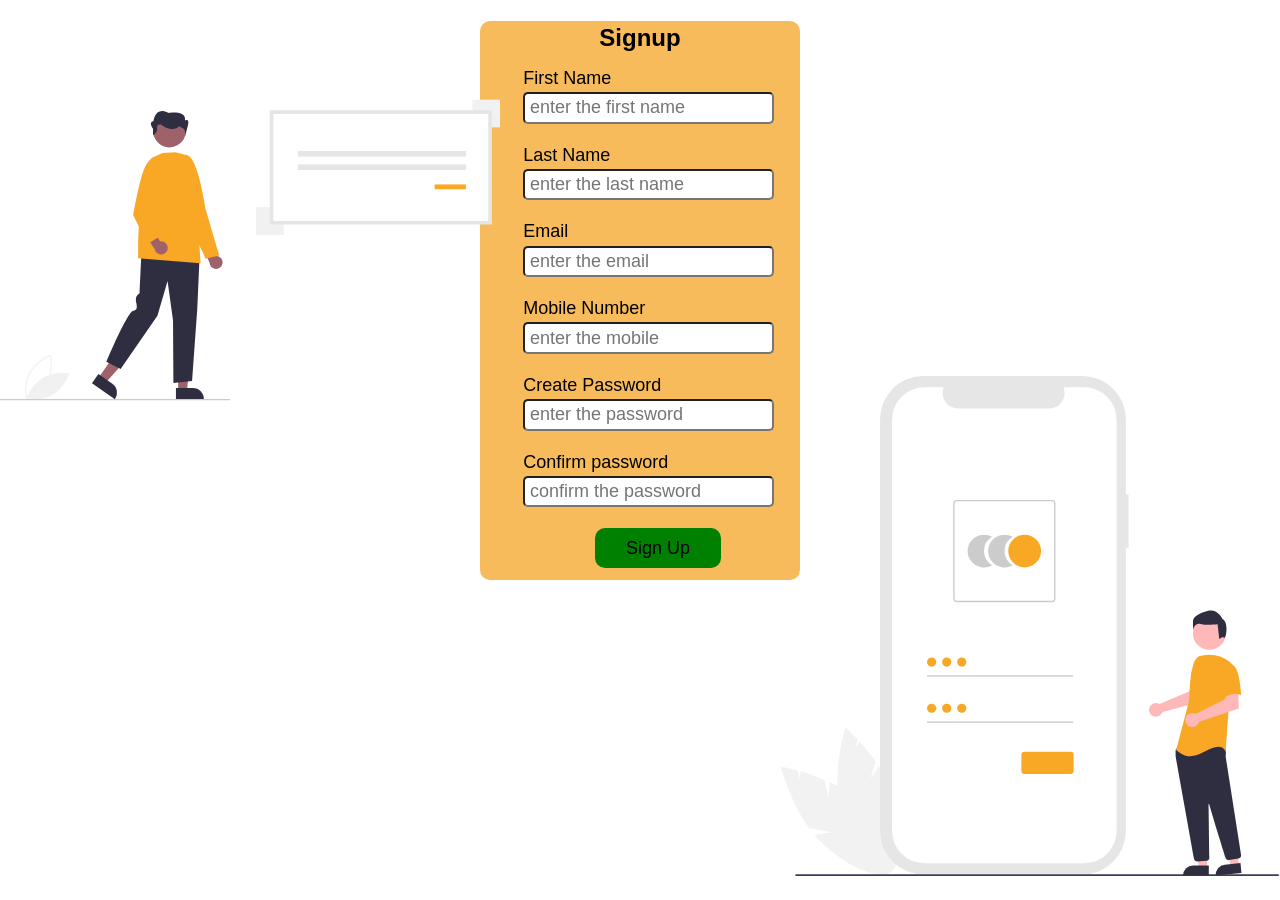
<file: index.html>
<!DOCTYPE html>
<html lang="en">
<head>
    <meta charset="UTF-8">
    <meta name="viewport" content="width=device-width, initial-scale=1.0">
    <title>Sign up page</title>
    <link rel="stylesheet" href="style.css">
</head>
<body>
    <img src="./images/signup_img2.svg" alt="noimg" id="img2">
    <form action="./login.html">

        <h2>Signup</h2>
        <label for="fname">First Name</label>
        <span></span>
        <input type="text"  name="fname" placeholder="enter the first name"> <br>

        <label for="lname">Last Name</label>
        <span></span>
        <input type="text" name="lname" placeholder="enter the last name"> <br>

        <label for="email">Email</label>
        <span></span>
        <input type="email" name="email" placeholder="enter the email"><br>

        <label for="number">Mobile Number</label>
        <span></span>
        <input type="number" name="number" placeholder="enter the mobile"><br>

        <label for="crpass">Create Password</label>
        <span></span>
        <input type="password" name="crpass" placeholder="enter the password"><br>

        <label for="copass">Confirm password</label>
        <span></span>
        <input type="password" name="copass" placeholder="confirm the password"> <br>

        <button>Sign Up</button>
    </form>
    <img src="./images/signup_img.svg" alt="noimg" id="img1">
    <script src="./signup.js"></script>
    
</body>
</html>
</file>
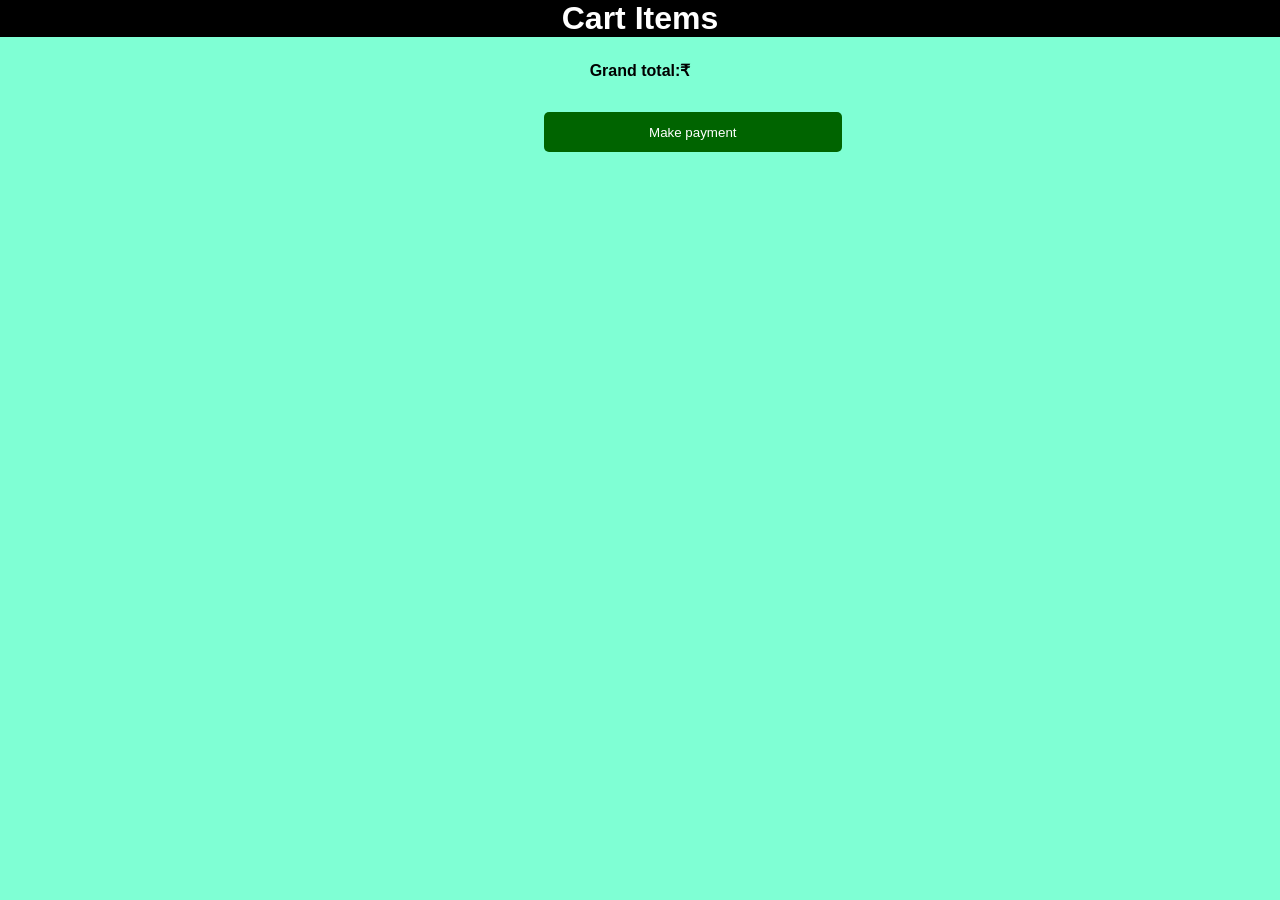
<file: cart.html>
<!DOCTYPE html>
<html lang="en">
<head>
    <meta charset="UTF-8">
    <meta name="viewport" content="width=device-width, initial-scale=1.0">
    <title>Cart Items</title>
    <link rel="stylesheet" href="cart.css">
</head>
<body>
    <h1>Cart Items</h1>
    <section id="items">

    </section>
    <footer>
        <h2>Grand total:₹ <span id="total"></span></h2>
        <button id="payment">Make payment</button>
    </footer>
    <script src="./cart.js"></script>
    
</body>
</html>
</file>
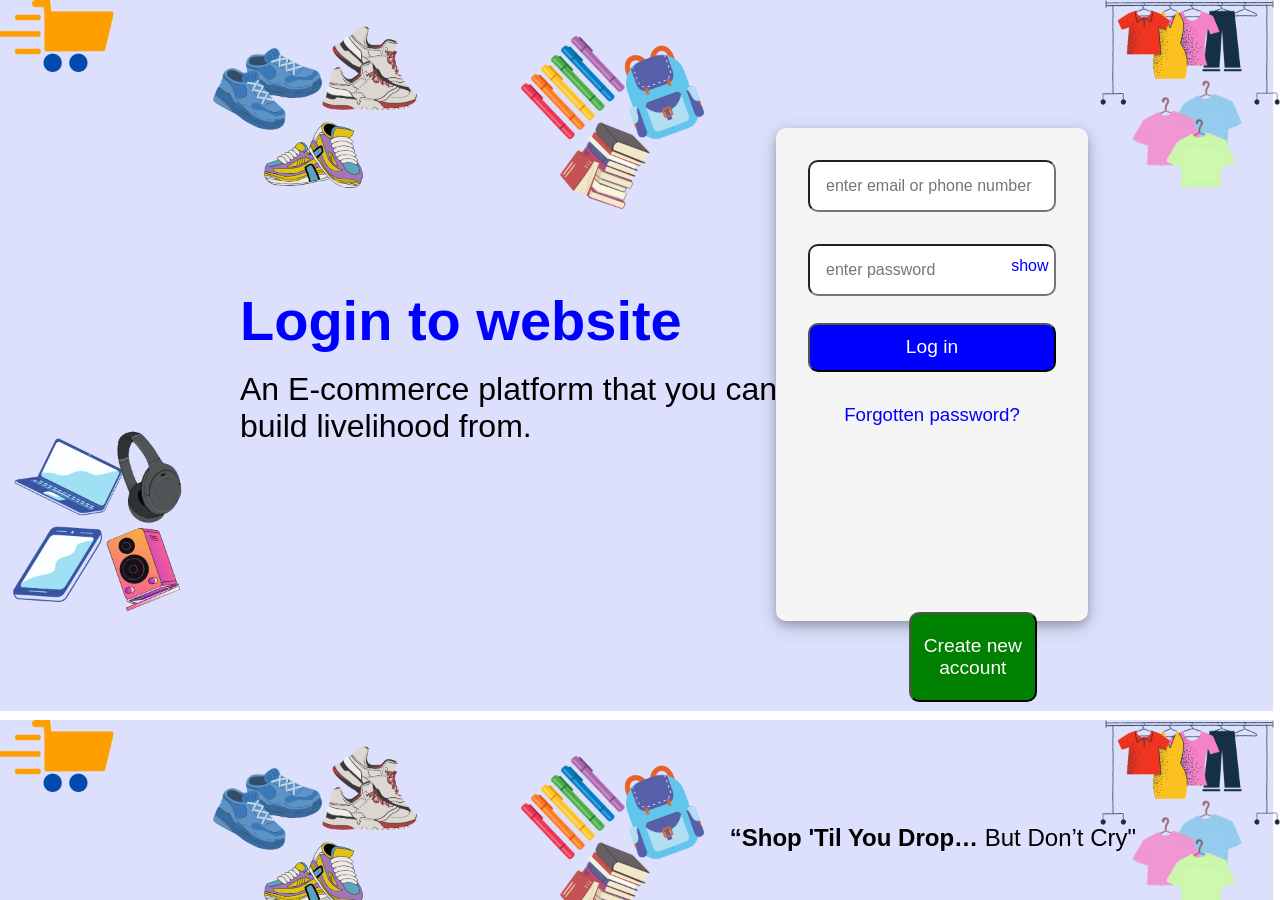
<file: login.html>
<!DOCTYPE html>
<html lang="en">

<head>
    <meta charset="UTF-8">
    <meta name="viewport" content="width=device-width, initial-scale=1.0">
    <title>login page</title>
    <link rel="stylesheet" href="login.css">
</head>

<body>

    <section class="left">
        <h1>Login to website</h1> <br>
        <pre>An E-commerce platform that you can 
build livelihood from.</pre>
    </section>
    
    <form action="./main.html">
        <section class="right">
            <div class="content">
                <input type="text" placeholder="enter email or phone number"> <br>
                <span></span>
                <div id="show">
                    <input type="password" placeholder="enter password"> <br>
                    <h3 class="pshow">show</h3>
                </div>
                <span></span>
                <button>Log in</button> <br>
                <span></span>
                <h3>Forgotten password?</h3> <br>
                <!-- <i class="fa-solid fa-cart-shopping"></i> -->
            </div>
            <p><b>“Shop 'Til You Drop…</b> But Don’t Cry"</p>
        </section>
    </form>
    <a href="./index.html"><button class="create">Create new account</button></a>
    <script src="./login.js"></script>
</body>

</html>
</file>
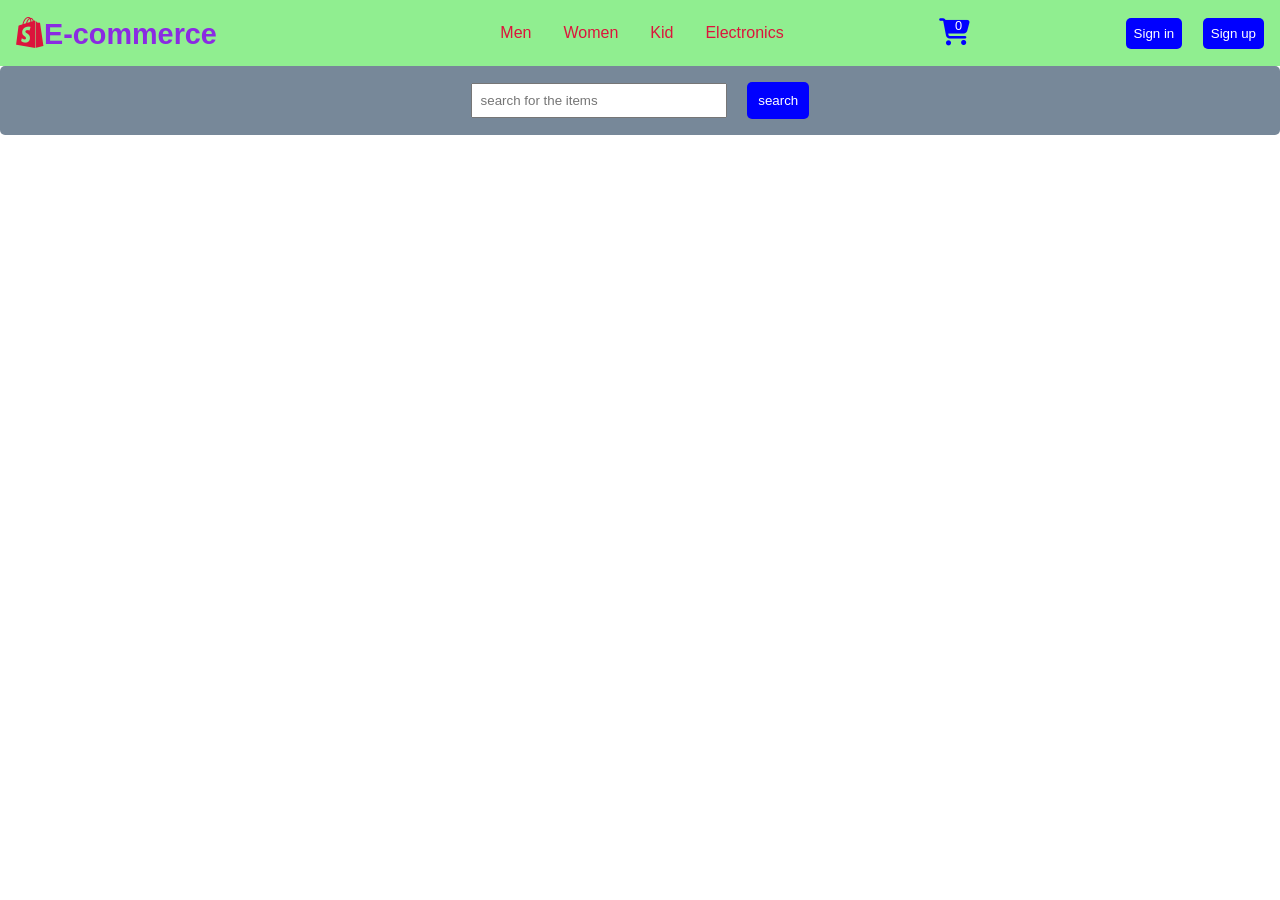
<file: main.html>
<!DOCTYPE html>
<html lang="en">

<head>
    <meta charset="UTF-8">
    <meta name="viewport" content="width=device-width, initial-scale=1.0">
    <title>main page</title>
    <link rel="stylesheet" href="main.css">
    <link rel="stylesheet" href="https://cdnjs.cloudflare.com/ajax/libs/font-awesome/6.6.0/css/all.min.css" integrity="sha512-Kc323vGBEqzTmouAECnVceyQqyqdsSiqLQISBL29aUW4U/M7pSPA/gEUZQqv1cwx4OnYxTxve5UMg5GT6L4JJg==" crossorigin="anonymous" referrerpolicy="no-referrer" />
</head>

<body>
    <nav>
        <div id="left">
            <h2><i class="fa-brands fa-shopify fa-beat"></i>E-commerce</h2>
        </div>

        <div id="cent">
            <ul>
                <li><a href="#maleCont">Men</a></li>
                <li><a href="#femaleCont">Women</a></li>
                <li><a href="#kidCont">Kid</a></li>
                <li><a href="#electronicCont">Electronics</a></li>
            </ul>
        </div>
        <div id="cart-cont">
           <a href="./cart.html"><i class="fa-solid fa-cart-shopping"></i></a> 
            <span id="count">0</span>
        </div>
        <div id="right">
            <a href="./login.html"><button>Sign in</button></a>
            <a href="./index.html"><button>Sign up</button></a>
        </div>

    </nav>
    <section id="search">
        <input type="text" placeholder="search for the items">
        <button id="searchBtn">search</button>
        <div id="searchResult" class="design"></div>
    </section>
    <main>
        <section id="maleCont" class="design"> </section>
        <section id="femaleCont" class="design"></section>
        <section id="kidCont" class="design"></section>
        <section id="electronicCont" class="design"></section>
    </main>

    <script src="./main.js"></script>
</body>

</html>
</file>
<file: style.css>
*{
    margin: 0;
    padding: 0;
    box-sizing: border-box;
    font-family: Verdana, Geneva, Tahoma, sans-serif;
}

body{
    background-size: cover;
}
body > #img1{
    width: 500px;
    height: 500px;
    right: 0rem;
    /* top: 9rem; */
    bottom: 1.5rem;
    position: absolute;
}

body > #img2{
    width: 500px;
    height: 500px;
    left: 0rem;
    top: 0rem;
    /* bottom: 1.5rem; */
    position: absolute;
}

h2{
    text-align: center;
    margin-bottom: 1rem;
}
form{
    width: 25%;
    margin: auto;
   
    padding: 0.2rem;
    border-radius: 10px;
    margin-top: 1.3rem;
     /* background-color: #F5DEB3; */
     background-color: #f7bb5b;
     justify-content: center;
    
}

input,label,button{
    display: block;
    margin-top: 0.2rem;
    justify-content: center;
    font-size: 18px;
    margin-left: 2.5rem;
    margin-bottom: 0rem;
}

input{
    padding: 0.2rem 0.3rem;
    border-radius: 5px;
    width: 80%;
}

button{
    height: 2.5rem;
    margin-left: 7rem;
    background-color: green;
    border-radius: 10px;
    border: none;
    padding: 0.5 rem 0rem;
    width: 40%;
    margin-bottom: 0.5rem;
    
}

button:active{
    background-color: darkgrey;
}

span{
   /* text-align: center; */
    color: red;
}

@media (max-width:600px){
   form{
        margin-top: 18rem;
       width: 60%;
   }
   body>#img1{
     width: 200px;
     height: 200px;
   }

   body>#img2{
    width: 200px;
    height: 200px;
  }
    
}

@media (min-width:601px ) and (max-width:1000px){
    form{
        margin-top: 18rem;
        width: 40%;
    }

    body>#img1{
        width: 350px;
        height: 350px;
      }
   
      body>#img2{
       width: 350px;
       height: 350px;
     }
}
</file>
<file: cart.css>
*{
    margin: 0;
    padding: 0;
    box-sizing: border-box;
    font-family: Verdana, Geneva, Tahoma, sans-serif;
}
body{
    background-color: aquamarine;
}

h1{
    font-size: 2rem;
    text-align: center;
    background-color: black;
    color: white;
}
#items{
    display: grid;
    justify-content: space-between;
    grid-template-columns: repeat(3,21%);
    gap: 2rem;
    padding: 0rem 2rem;
}

div{
    background-color: chartreuse;
    border-radius: 10px;
    margin-top: 2rem;

}

img{
    /* margin-top: 1rem; */
    width: 100%;
    height: 12rem;
    border-radius: 10px;
}
h3{
    text-align: center;
    color: black;
    margin-top: 1rem;
    font-size: 1rem;
}
h2{
    margin-top: 0.5rem;
    font-size: 1rem;
    margin-bottom: 0.5rem;
    text-align: center;
}
button{
    width: 100%;
    height: 2rem;
    border: none;
    background-color: blue;
    border-radius: 5px;
    color: white;
    margin-top: 1.5rem;
}
button:active{
    background-color: red;
    color: black;
}

footer{
    margin: auto;
    width: 80%;
    padding: 1rem;
}

footer>button{
    height: 2.5rem;
    width: 30%;
    border: none;
    margin-left: 25rem;
    background-color: darkgreen;
}
footer>button:active{
    background-color: black;
    color: antiquewhite;
}
</file>
<file: login.css>
*{
    margin: 0;
    padding: 0;
    box-sizing: border-box;
    font-family: Verdana, Geneva, Tahoma, sans-serif;
    
}
body{
    background-image: url(./images/loginimg.png);
    background-size: cover;
}
.left{
    display: flex; 
     justify-content: flex-start;
    position: absolute;
    display: block;
    margin-left: 15rem;
    margin-top: 10rem;
}

.right{
    display: flex;
    justify-content: flex-end;
    margin-right: 2rem;
    margin-top: 8rem;

}
h3{
    margin-top: 2rem;
    color: blue;
    font-weight: 300;
    text-align: center;
}
p{
    position: absolute;
    bottom: 3rem;
    right: 9rem;
    font-size: 1.5rem;
}
h1{
    font-size: 3.5rem;
    color: blue;
}
pre{
    font-size: 2rem;
    font-weight: 100;
}

.content{
    position: relative;
    background-color: whitesmoke;
    margin-right: 10rem;
    width: 25%;
    padding: 0rem 2rem;
    box-shadow: 0 4px 8px 0 rgba(0,0,0,0.2), 0 6px 20px 0 rgba(0,0,0,0.19);
    height: 30.8rem;
    border-radius: 10px;
    
}

#show{
    width: 100%;
    height: 16%;
    position: relative;
}
.pshow{
    margin: 0;
    padding: 0;
    font-size: 1rem;
    position: absolute;
    right:3%;
    top: 57%;
}
input{
    width: 100%;
    height: 10%;
    padding: 1.5rem 1rem;
    margin-top: 2rem;
    font-size: 1rem;
    border-radius: 10px;
    
}

button{
    width: 100%;
    margin-top: 2rem;
    height: 10%;
    background-color: blue;
    color: white;
    font-size: 1.2rem;
    font-weight: 500;
    border-radius: 10px;
}
.create{
    position: absolute;
    width: 10%;
    background-color: green;
    right: 19%;
    bottom: 22%;
}

button:active{
    background-color: cadetblue;
}
span{
    color: red;
}

@media (max-width:600px){
   
    section >.content{
        margin-top: 26rem;
        width: 60%;
    }
    body{
       height: 100vh;
    }
    .left{
        margin-left: 1rem;
        margin-top: 7rem;
    }
    .right>p{
        margin-left: 6rem;
    }
    .create{
        margin-right: 11rem;
        width: 25%;
    }
 }
 
 @media (min-width:601px ) and (max-width:1000px){
    section >.content{
        margin-top: 20rem;
        width: 40%;
    }
    body{
       height: 100vh;
    }
    .left{
        margin-left: 1rem;
        margin-top: 7rem;
    }
    .right>p{
        margin-left: 6rem;
        margin-bottom: 9rem;
    }
    .create{
        margin-right: 6rem;
        width: 20%;
        margin-bottom: 2rem;
    }
 
    
 }
</file>
<file: main.css>
*{
    margin: 0;
    padding: 0;
    box-sizing: border-box;
    /* font-family: Georgia, 'Times New Roman', Times, serif;*/
    font-family: Verdana, Geneva, Tahoma, sans-serif;
}

nav{
    display: flex;
    justify-content: space-between;
    align-items: center;
    background-color: lightgreen;;
    padding: 0.5rem 1rem;
    position: sticky;
    top: 0%;
}

#left{
    /* background-color: crimson; */
}
.fa-brands{
    font-size: 2rem;
    color: crimson;
}
#left>h2{
    color: blueviolet;
    font-size: 1.8rem;
}
#cent{
    /* background-color: lightpink; */
}
#cent>ul{
    list-style-type: none;
    display: flex;
    margin-left: 8rem;
}
#cent>ul>li>a{
    text-decoration: none;
    color: crimson;
    padding: 1rem;
    font-size: 1rem;
    display: block;
}
#cent>ul>li>a:hover{
    background-color: white;
    color: black;
}
#right{
    /* background-color: gold; */
}

#right button{
    margin-left: 1rem;
    padding: 0.5rem;
    border-radius: 5px;
    border: none;
    background-color: blue;
    color: white;
    cursor: pointer;
}
#right button:active{
    background-color: white;
    color: black;

}
#right>span{
    color: black;
}

/** card */

.design{
    display: grid;
    grid-template-columns: repeat(3,21%);
    justify-content: space-between;
    gap: 2rem;
    padding: 0rem 2rem;
    background-color: aquamarine;
    /* transition-duration: 1ms;
    transform: translateY(2); */
}

main{
    /* padding: 0rem 4rem; */
    /* margin-top: 1rem; */
    border-radius: 5px;

}
.design > div{
    /* width: 25%; */
    background-color: darksalmon;
    border-radius: 10px;
    margin-top: 2rem;
}
.design>div>img{
    width: 100%;
    height: 12rem;
    border-radius: 10px;
}

.design>div>h3{
    text-align: center;
    color: black;
    margin-top: 1rem;
    font-size: 1rem;
}

.design>div>h2{
    /* padding-left: 1rem; */
    text-align: center;
    margin-top: 0.5rem;
    font-size: 1rem;
    margin-bottom: 0.5rem;
}

.design>div>button{
    width: 100%;
    height: 2rem;
    border: none;
    background-color: blue;
    border-radius: 5px;
    color: white;
    margin-top: 1.5rem;

}
.design>div>button:active{
    background-color: green;
    color: black;
}


/** search results details*/
#search{
    background-color: lightslategrey;
    text-align: center;
    position: sticky;
    top: 9%;
    border-radius: 5px;
}

#search > input{
    padding: 0.5rem;
    /* margin-left: 3rem; */
    width: 20%;
}

#search> button{
    margin-top: 1rem;
    margin-bottom: 1rem;
    padding: 0.7rem;
    border: none;
    background-color: blue;
    border-radius: 5px;
    color: white;
    margin-left: 1rem;
}
#search> button:active{
    background-color: black;
}

/** cart count*/

#cart-cont{
    position: relative;
}
.fa-cart-shopping{
    color: blue;
    font-size: 1.7rem;
}
#count{
    position: absolute;
    color: white;
    font-size: 0.8rem;
    top: -7%;
    right: 0%;
    margin-right: 0.5rem;
}
</file>
